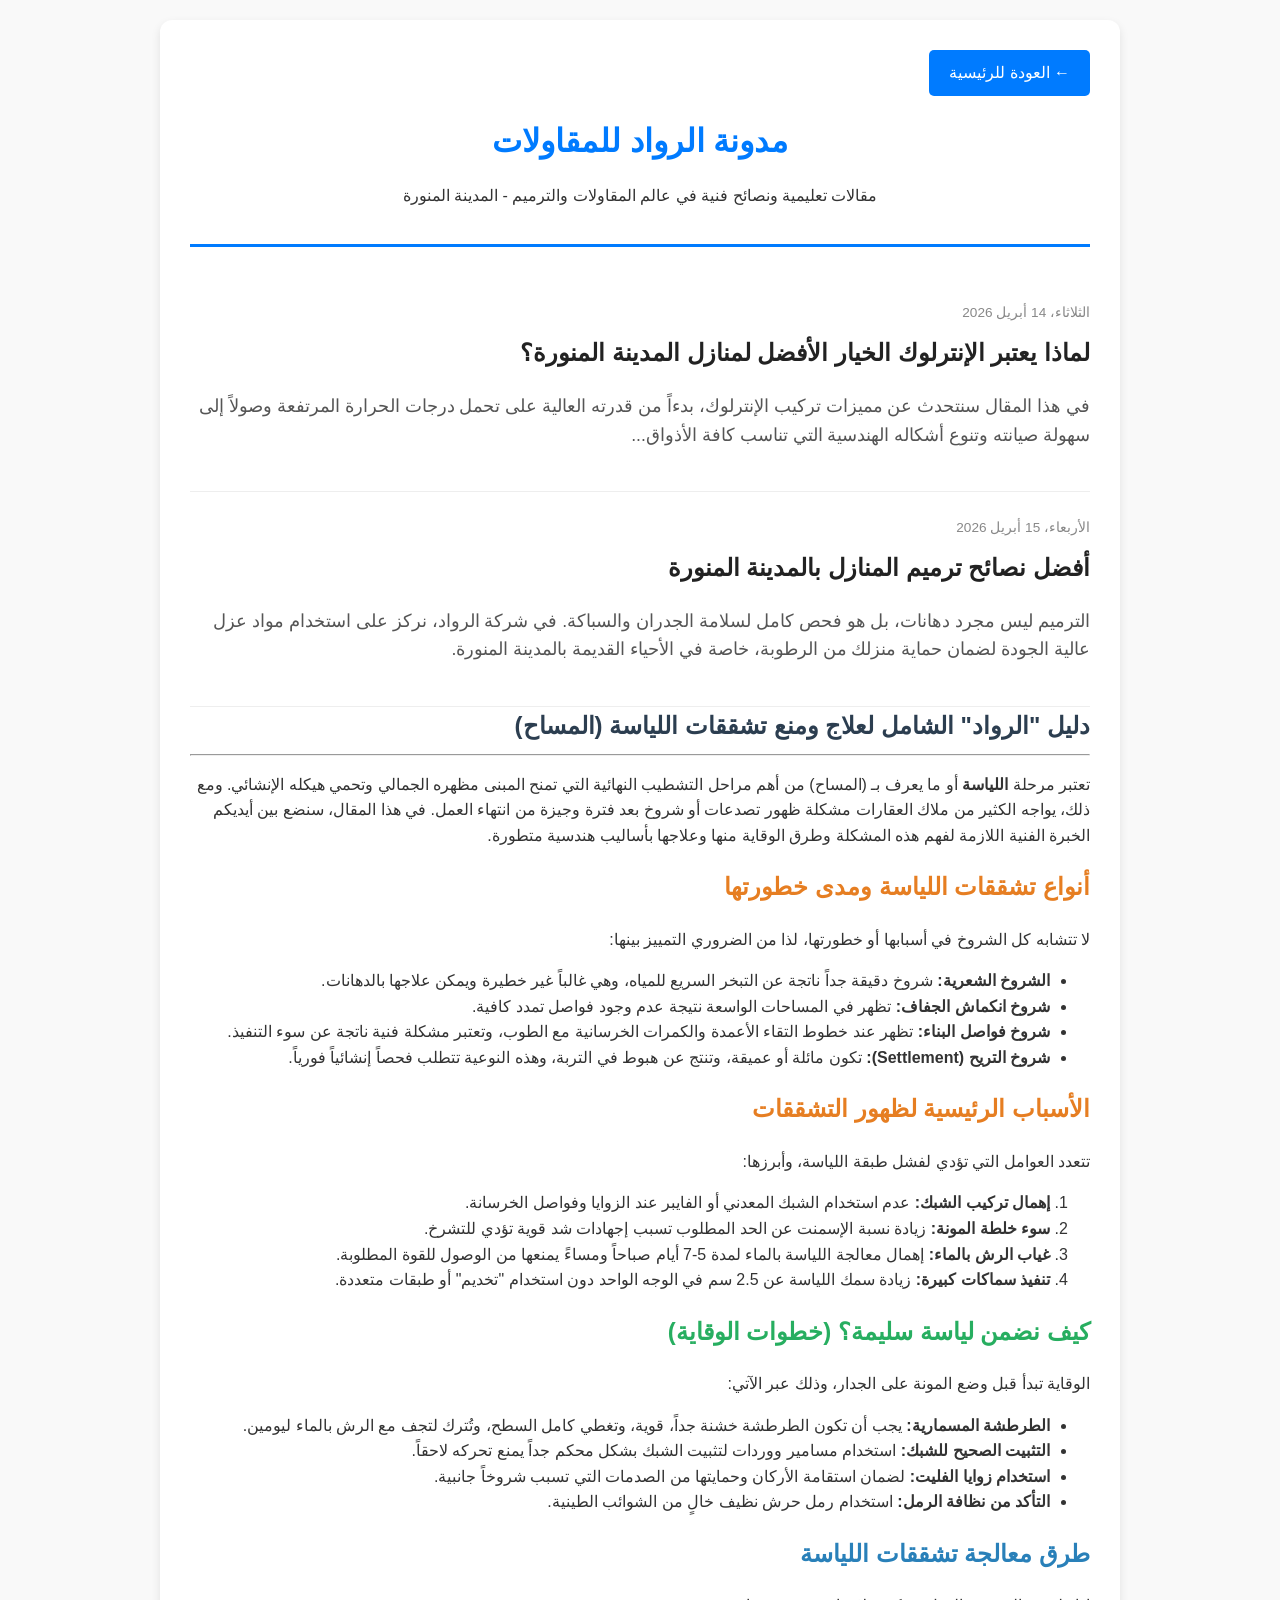
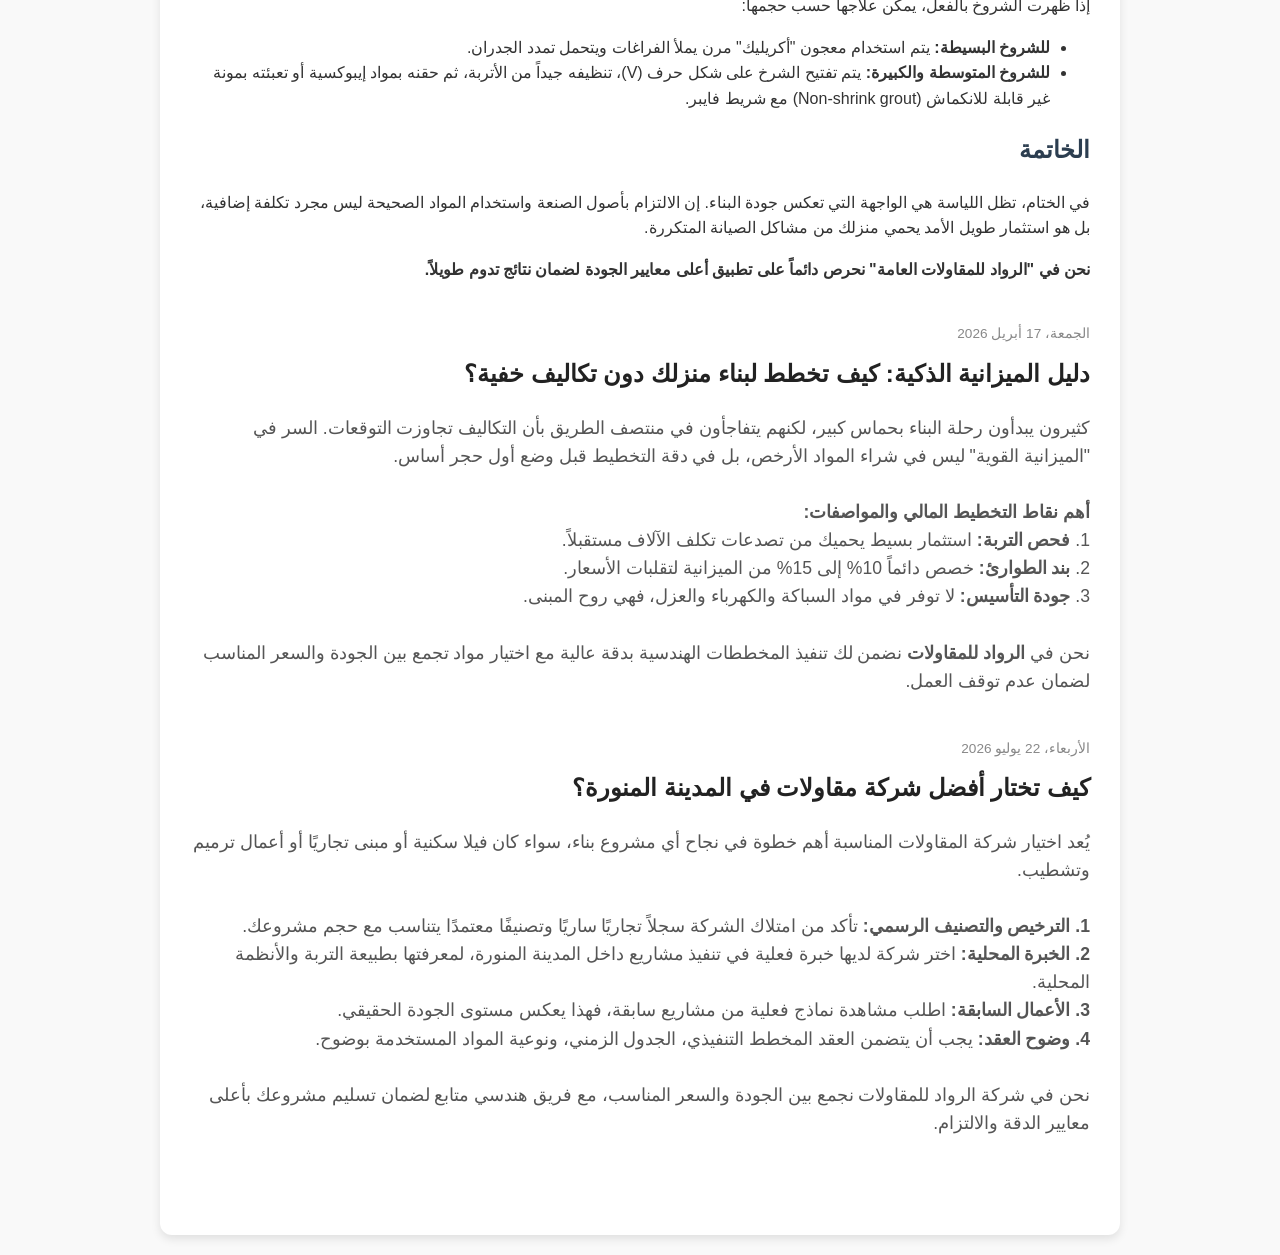
<file: blog.html>
<!DOCTYPE html>
<html lang="ar" dir="rtl">
<head>
    <meta charset="UTF-8">
    <meta name="viewport" content="width=device-width, initial-scale=1.0">
    <title>  مدونة الرواد للمقاولات للمقاولات في المدينه المنوره</title>
    <style>
        body { font-family: 'Segoe UI', Tahoma, Geneva, Verdana, sans-serif; line-height: 1.6; margin: 0; padding: 0; background-color: #f9f9f9; color: #333; }
        .container { max-width: 900px; margin: 20px auto; background: #fff; padding: 30px; border-radius: 12px; box-shadow: 0 4px 10px rgba(0,0,0,0.1); }
        header { text-align: center; border-bottom: 3px solid #007bff; padding-bottom: 20px; margin-bottom: 30px; }
        h1 { color: #007bff; margin: 0; }
        .post { border-bottom: 1px solid #eee; padding: 25px 0; }
        .post:last-child { border-bottom: none; }
        .post h2 { margin-top: 0; color: #222; }
        .post-date { color: #888; font-size: 0.85em; margin-bottom: 10px; }
        .post p { color: #555; font-size: 1.1em; }
        .btn-home { display: inline-block; background: #007bff; color: white; padding: 10px 20px; border-radius: 5px; text-decoration: none; margin-bottom: 20px; transition: 0.3s; }
        .btn-home:hover { background: #0056b3; }
    </style>
</head>
<body>
    <div class="container">
        <a href="index.html" class="btn-home">← العودة للرئيسية</a>
        <header>
            <h1>مدونة الرواد للمقاولات</h1>
            <p>مقالات تعليمية ونصائح فنية في عالم المقاولات والترميم - المدينة المنورة</p>
        </header>

        <article class="post">
            <div class="post-date">الثلاثاء، 14 أبريل 2026</div>
            <h2>لماذا يعتبر الإنترلوك الخيار الأفضل لمنازل المدينة المنورة؟</h2>
            <p>في هذا المقال سنتحدث عن مميزات تركيب الإنترلوك، بدءاً من قدرته العالية على تحمل درجات الحرارة المرتفعة وصولاً إلى سهولة صيانته وتنوع أشكاله الهندسية التي تناسب كافة الأذواق...</p>
        </article>  
<article class="post">
        <div class="post-date">الأربعاء، 15 أبريل 2026</div>
        <h2>أفضل نصائح ترميم المنازل بالمدينة المنورة</h2>
        <p>
            الترميم ليس مجرد دهانات، بل هو فحص كامل لسلامة الجدران والسباكة. في شركة الرواد، نركز على استخدام مواد عزل عالية الجودة لضمان حماية منزلك من الرطوبة، خاصة في الأحياء القديمة بالمدينة المنورة.
        </p>
    </article>
    <article>
    <h1 style="color: #2c3e50;">دليل "الرواد" الشامل لعلاج ومنع تشققات اللياسة (المساح)</h1>
    
    <hr>

    <section>
        <p>تعتبر مرحلة <strong>اللياسة</strong> أو ما يعرف بـ (المساح) من أهم مراحل التشطيب النهائية التي تمنح المبنى مظهره الجمالي وتحمي هيكله الإنشائي. ومع ذلك، يواجه الكثير من ملاك العقارات مشكلة ظهور تصدعات أو شروخ بعد فترة وجيزة من انتهاء العمل. في هذا المقال، سنضع بين أيديكم الخبرة الفنية اللازمة لفهم هذه المشكلة وطرق الوقاية منها وعلاجها بأساليب هندسية متطورة.</p>
    </section>

    <section>
        <h2 style="color: #e67e22;">أنواع تشققات اللياسة ومدى خطورتها</h2>
        <p>لا تتشابه كل الشروخ في أسبابها أو خطورتها، لذا من الضروري التمييز بينها:</p>
        <ul>
            <li><strong>الشروخ الشعرية:</strong> شروخ دقيقة جداً ناتجة عن التبخر السريع للمياه، وهي غالباً غير خطيرة ويمكن علاجها بالدهانات.</li>
            <li><strong>شروخ انكماش الجفاف:</strong> تظهر في المساحات الواسعة نتيجة عدم وجود فواصل تمدد كافية.</li>
            <li><strong>شروخ فواصل البناء:</strong> تظهر عند خطوط التقاء الأعمدة والكمرات الخرسانية مع الطوب، وتعتبر مشكلة فنية ناتجة عن سوء التنفيذ.</li>
            <li><strong>شروخ التريح (Settlement):</strong> تكون مائلة أو عميقة، وتنتج عن هبوط في التربة، وهذه النوعية تتطلب فحصاً إنشائياً فورياً.</li>
        </ul>
    </section>

    <section>
        <h2 style="color: #e67e22;">الأسباب الرئيسية لظهور التشققات</h2>
        <p>تتعدد العوامل التي تؤدي لفشل طبقة اللياسة، وأبرزها:</p>
        <ol>
            <li><strong>إهمال تركيب الشبك:</strong> عدم استخدام الشبك المعدني أو الفايبر عند الزوايا وفواصل الخرسانة.</li>
            <li><strong>سوء خلطة المونة:</strong> زيادة نسبة الإسمنت عن الحد المطلوب تسبب إجهادات شد قوية تؤدي للتشرخ.</li>
            <li><strong>غياب الرش بالماء:</strong> إهمال معالجة اللياسة بالماء لمدة 5-7 أيام صباحاً ومساءً يمنعها من الوصول للقوة المطلوبة.</li>
            <li><strong>تنفيذ سماكات كبيرة:</strong> زيادة سمك اللياسة عن 2.5 سم في الوجه الواحد دون استخدام "تخديم" أو طبقات متعددة.</li>
        </ol>
    </section>

    <section>
        <h2 style="color: #27ae60;">كيف نضمن لياسة سليمة؟ (خطوات الوقاية)</h2>
        <p>الوقاية تبدأ قبل وضع المونة على الجدار، وذلك عبر الآتي:</p>
        <ul>
            <li><strong>الطرطشة المسمارية:</strong> يجب أن تكون الطرطشة خشنة جداً، قوية، وتغطي كامل السطح، وتُترك لتجف مع الرش بالماء ليومين.</li>
            <li><strong>التثبيت الصحيح للشبك:</strong> استخدام مسامير ووردات لتثبيت الشبك بشكل محكم جداً يمنع تحركه لاحقاً.</li>
            <li><strong>استخدام زوايا الفليت:</strong> لضمان استقامة الأركان وحمايتها من الصدمات التي تسبب شروخاً جانبية.</li>
            <li><strong>التأكد من نظافة الرمل:</strong> استخدام رمل حرش نظيف خالٍ من الشوائب الطينية.</li>
        </ul>
    </section>

    <section>
        <h2 style="color: #2980b9;">طرق معالجة تشققات اللياسة</h2>
        <p>إذا ظهرت الشروخ بالفعل، يمكن علاجها حسب حجمها:</p>
        <ul>
            <li><strong>للشروخ البسيطة:</strong> يتم استخدام معجون "أكريليك" مرن يملأ الفراغات ويتحمل تمدد الجدران.</li>
            <li><strong>للشروخ المتوسطة والكبيرة:</strong> يتم تفتيح الشرخ على شكل حرف (V)، تنظيفه جيداً من الأتربة، ثم حقنه بمواد إيبوكسية أو تعبئته بمونة غير قابلة للانكماش (Non-shrink grout) مع شريط فايبر.</li>
        </ul>
    </section>

    <section>
        <h2 style="color: #2c3e50;">الخاتمة</h2>
        <p>في الختام، تظل اللياسة هي الواجهة التي تعكس جودة البناء. إن الالتزام بأصول الصنعة واستخدام المواد الصحيحة ليس مجرد تكلفة إضافية، بل هو استثمار طويل الأمد يحمي منزلك من مشاكل الصيانة المتكررة.</p>
        <p><strong>نحن في "الرواد للمقاولات العامة" نحرص دائماً على تطبيق أعلى معايير الجودة لضمان نتائج تدوم طويلاً.</strong></p>
    </section>
</article>
        <article class="post">
        <div class="post-date">الجمعة، 17 أبريل 2026</div>
        <h2>دليل الميزانية الذكية: كيف تخطط لبناء منزلك دون تكاليف خفية؟</h2>
        <p>
            كثيرون يبدأون رحلة البناء بحماس كبير، لكنهم يتفاجأون في منتصف الطريق بأن التكاليف تجاوزت التوقعات. السر في "الميزانية القوية" ليس في شراء المواد الأرخص، بل في دقة التخطيط قبل وضع أول حجر أساس.
            <br><br>
            <strong>أهم نقاط التخطيط المالي والمواصفات:</strong>
            <br>
            1. <strong>فحص التربة:</strong> استثمار بسيط يحميك من تصدعات تكلف الآلاف مستقبلاً.
            <br>
            2. <strong>بند الطوارئ:</strong> خصص دائماً 10% إلى 15% من الميزانية لتقلبات الأسعار.
            <br>
            3. <strong>جودة التأسيس:</strong> لا توفر في مواد السباكة والكهرباء والعزل، فهي روح المبنى.
            <br><br>
            نحن في <strong>الرواد للمقاولات</strong> نضمن لك تنفيذ المخططات الهندسية بدقة عالية مع اختيار مواد تجمع بين الجودة والسعر المناسب لضمان عدم توقف العمل.
        </p>
<article class="post">
<div class="post-date">الأربعاء، 22 يوليو 2026</div>
<h2>كيف تختار أفضل شركة مقاولات في المدينة المنورة؟</h2>
<p>
يُعد اختيار شركة المقاولات المناسبة أهم خطوة في نجاح أي مشروع بناء، سواء كان فيلا سكنية أو مبنى تجاريًا أو أعمال ترميم وتشطيب.
<br><br>
<strong>1. الترخيص والتصنيف الرسمي:</strong> تأكد من امتلاك الشركة سجلاً تجاريًا ساريًا وتصنيفًا معتمدًا يتناسب مع حجم مشروعك.
<br>
<strong>2. الخبرة المحلية:</strong> اختر شركة لديها خبرة فعلية في تنفيذ مشاريع داخل المدينة المنورة، لمعرفتها بطبيعة التربة والأنظمة المحلية.
<br>
<strong>3. الأعمال السابقة:</strong> اطلب مشاهدة نماذج فعلية من مشاريع سابقة، فهذا يعكس مستوى الجودة الحقيقي.
<br>
<strong>4. وضوح العقد:</strong> يجب أن يتضمن العقد المخطط التنفيذي، الجدول الزمني، ونوعية المواد المستخدمة بوضوح.
<br><br>
نحن في شركة الرواد للمقاولات نجمع بين الجودة والسعر المناسب، مع فريق هندسي متابع لضمان تسليم مشروعك بأعلى معايير الدقة والالتزام.
</p>
</article>
        </article>
    </div>
</body>
</html>
</file>
